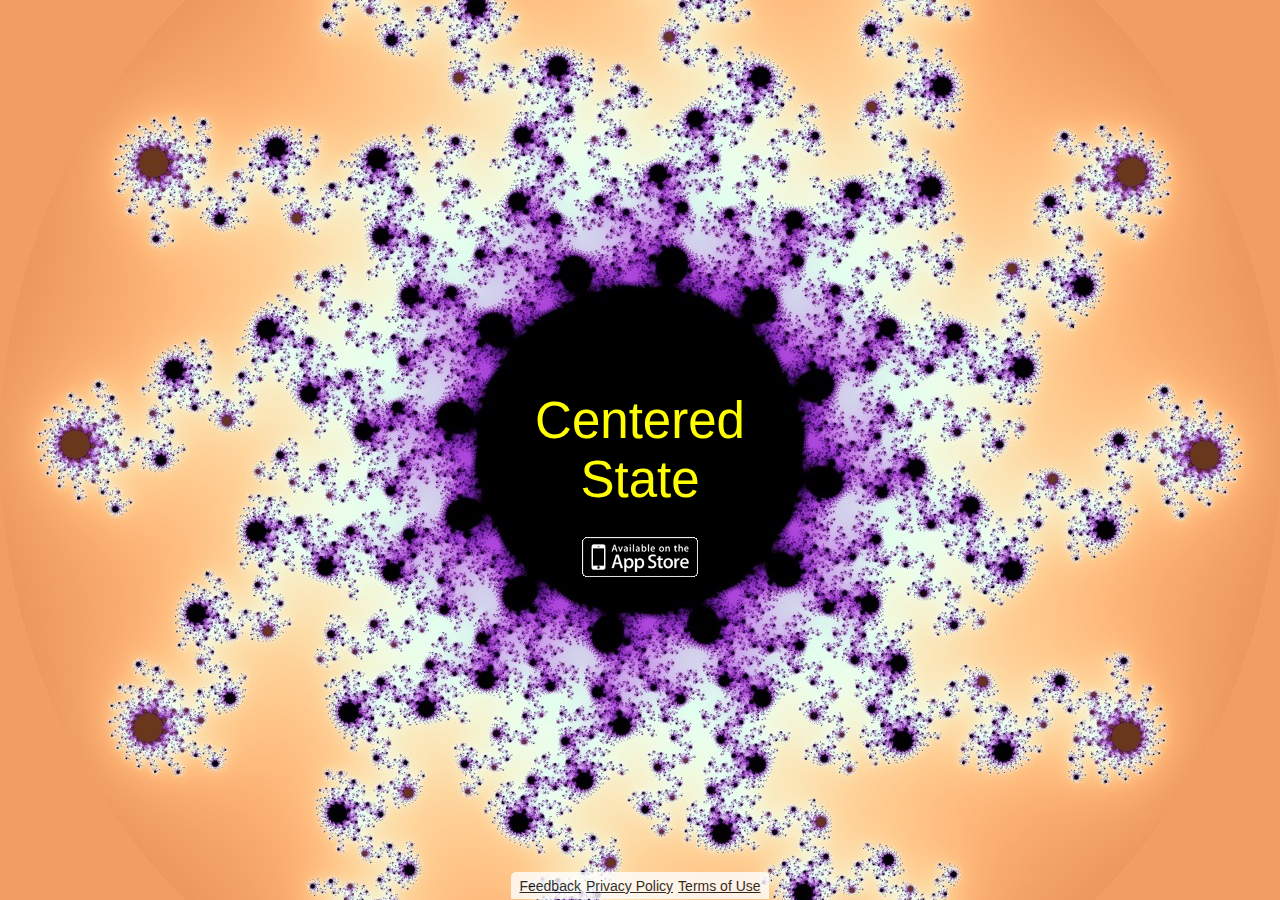
<file: index.html>
<!DOCTYPE html>
<!-- saved from url=(0025)http://centeredstate.com/ -->
<html><head profile="http://www.w3.org/2005/10/profile"><meta http-equiv="Content-Type" content="text/html; charset=UTF-8">
<meta name="viewport" content="width=device-width; initial-scale=0.6; maximum-scale=1.0; user-scalable=1;">
<link rel="icon" type="image/ico" href="http://centeredstate.com/favicon.ico">
<title>CenteredState - World's best app for staying relaxed and stress free - Need a break? Get CenteredState!</title>
<link href="./index_files/style.css" rel="stylesheet">

</head>
<body>
    <table id="tableMain">
	<tbody><tr id="rowMain"><td><div id="normalizer">
		<div id="logo">
			<div>Centered</div>
			<div>State</div>
		</div>
		<div id="link"><a href="https://itunes.apple.com/us/app/centeredstate-hypnotic-breathing/id663976934?mt=8&amp;uo=4" target="itunes_store"><img src="./index_files/badge_appstore-lrg.gif" alt="CenteredState - Hypnotic Breathing" style="border: 0;"></a></div>
	</div></td></tr>
	<tr id="rowFooter"><td><div id="normalizer">
		<div><a href="http://goo.gl/nb7yQ">Feedback</a></div>
		<div><a href="Home/Privacy/index.html">Privacy Policy</a></div>
		<div><a href="Home/Terms/index.html">Terms of Use</a></div>		
	</div></td></tr>
    </tbody></table>
<script async="" src="./index_files/analytics.js"></script><script>
    (function (i, s, o, g, r, a, m) {
        i['GoogleAnalyticsObject'] = r; i[r] = i[r] || function () {
            (i[r].q = i[r].q || []).push(arguments)
        }, i[r].l = 1 * new Date(); a = s.createElement(o),
        m = s.getElementsByTagName(o)[0]; a.async = 1; a.src = g; m.parentNode.insertBefore(a, m)
    })(window, document, 'script', '//www.google-analytics.com/analytics.js', 'ga');

    ga('create', 'UA-42232274-1', 'centeredstate.com');
    ga('send', 'pageview');

</script>


</body></html>
</file>
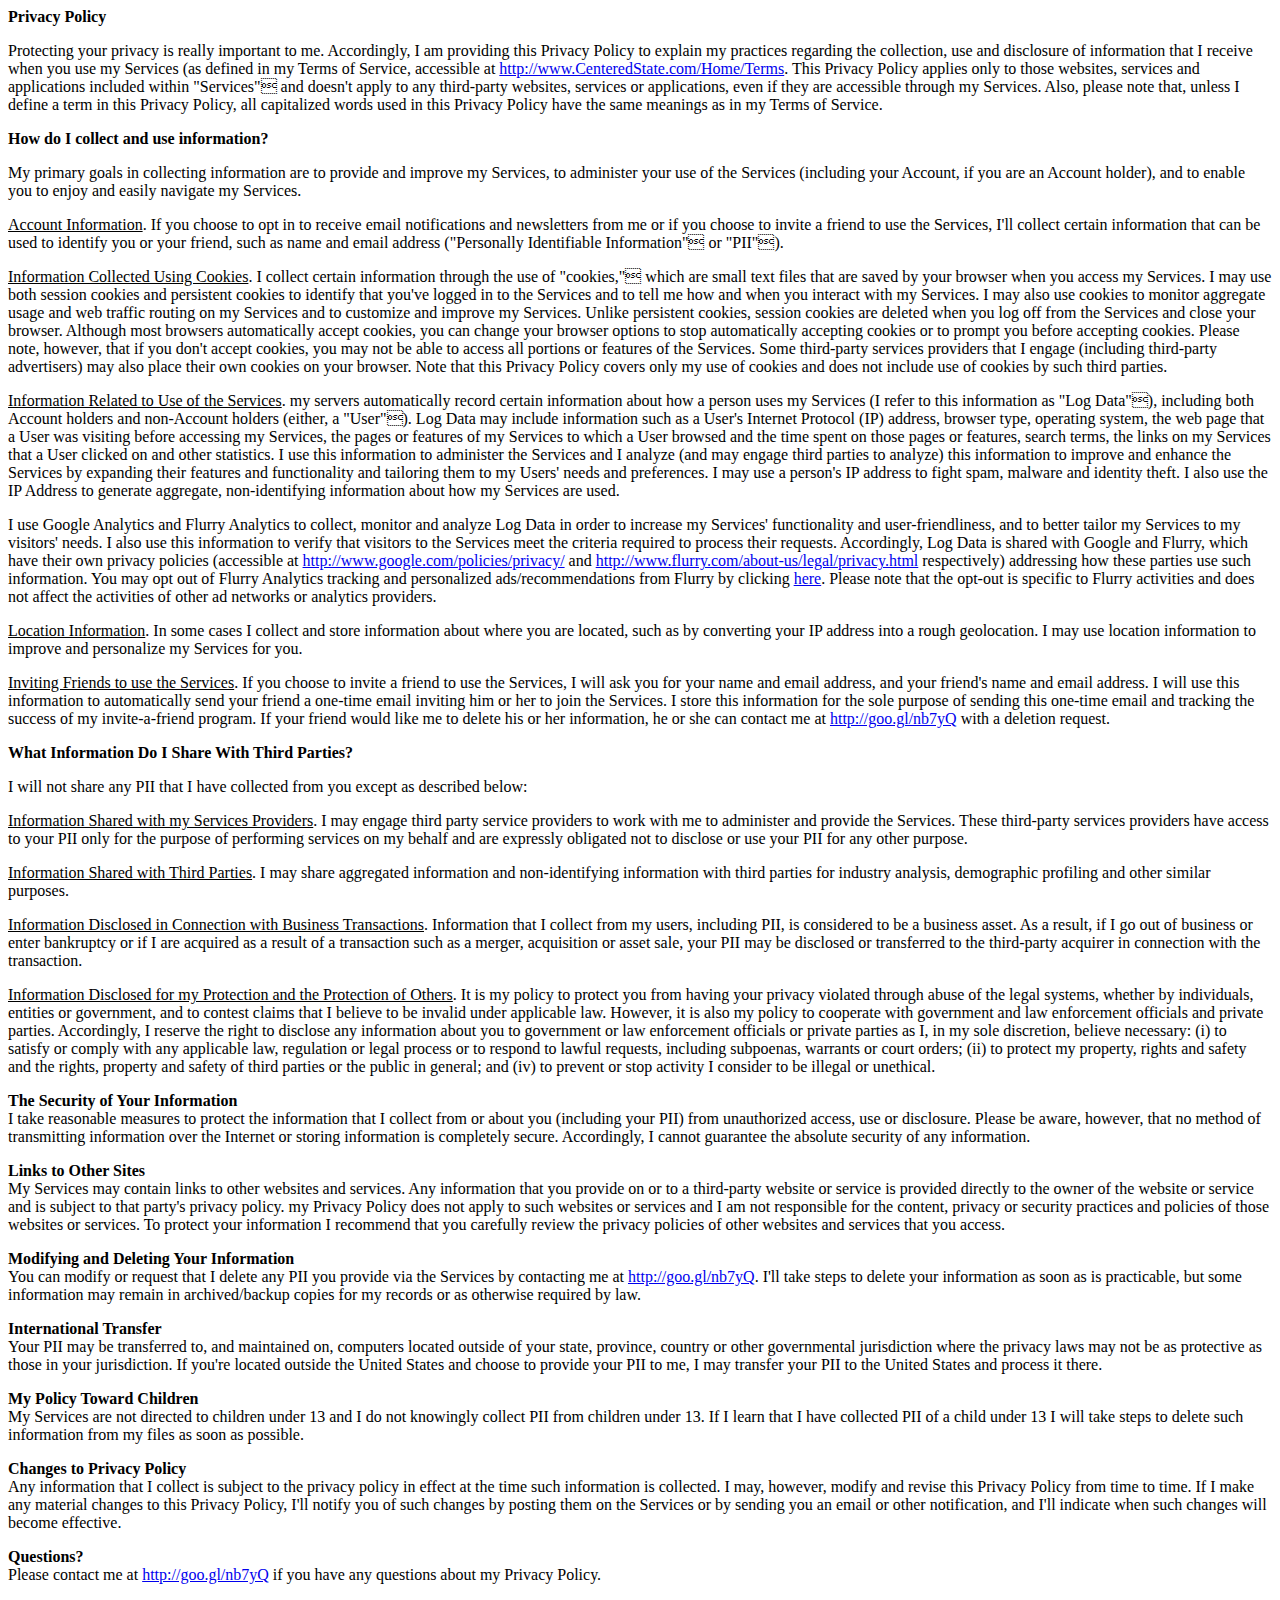
<file: Home/Privacy/index.html>
<!DOCTYPE html PUBLIC "-//W3C//DTD HTML 4.01//EN" "http://www.w3.org/TR/html4/strict.dtd">
<!-- saved from url=(0037)http://centeredstate.com/Home/Privacy -->
<html><head><meta http-equiv="Content-Type" content="text/html; charset=UTF-8">
  
  <meta http-equiv="Content-Style-Type" content="text/css">
  <title></title>
  <meta name="Generator" content="Cocoa HTML Writer">
  <meta name="CocoaVersion" content="1187.37">
  <style type="text/css">
    p.p1 {margin: 0.0px 0.0px 16.0px 0.0px; font: 16.0px 'Helvetica Neue'; background-color: #ffffff}
    p.p2 {margin: 0.0px 0.0px 16.0px 0.0px; font: 16.0px 'Helvetica Neue Light'; background-color: #ffffff}
    span.s1 {text-decoration: underline}
    span.s2 {background-color: transparent}
    span.s3 {font: 16.0px 'Helvetica Neue'}
  </style>
</head>
<body>
<p class="p1"><b>Privacy Policy</b></p>
<p class="p2">Protecting your privacy is really important to me. Accordingly, I am providing this Privacy Policy to explain my practices regarding the collection, use and disclosure of information that I receive when you use my Services (as defined in my Terms of Service, accessible at <a href="http://www.centeredstate.com/Home/Terms">http://www.CenteredState.com/Home/Terms</a>. This Privacy Policy applies only to those websites, services and applications included within "Services" and doesn't apply to any third-party websites, services or applications, even if they are accessible through my Services. Also, please note that, unless I define a term in this Privacy Policy, all capitalized words used in this Privacy Policy have the same meanings as in my Terms of Service.</p>
<p class="p1"><b>How do I collect and use information?</b></p>
<p class="p2">My primary goals in collecting information are to provide and improve my Services, to administer your use of the Services (including your Account, if you are an Account holder), and to enable you to enjoy and easily navigate my Services.</p>
<p class="p2"><span class="s1">Account Information</span>. If you choose to opt in to receive email notifications and newsletters from me or if you choose to invite a friend to use the Services, I'll collect certain information that can be used to identify you or your friend, such as name and email address ("Personally Identifiable Information" or "PII").</p>
<p class="p2"><span class="s1">Information Collected Using Cookies</span>. I collect certain information through the use of "cookies," which are small text files that are saved by your browser when you access my Services. I may use both session cookies and persistent cookies to identify that you've logged in to the Services and to tell me how and when you interact with my Services. I may also use cookies to monitor aggregate usage and web traffic routing on my Services and to customize and improve my Services. Unlike persistent cookies, session cookies are deleted when you log off from the Services and close your browser. Although most browsers automatically accept cookies, you can change your browser options to stop automatically accepting cookies or to prompt you before accepting cookies. Please note, however, that if you don't accept cookies, you may not be able to access all portions or features of the Services. Some third-party services providers that I engage (including third-party advertisers) may also place their own cookies on your browser. Note that this Privacy Policy covers only my use of cookies and does not include use of cookies by such third parties.</p>
<p class="p2"><span class="s1">Information Related to Use of the Services</span>. my servers automatically record certain information about how a person uses my Services (I refer to this information as "Log Data"), including both Account holders and non-Account holders (either, a "User"). Log Data may include information such as a User's Internet Protocol (IP) address, browser type, operating system, the web page that a User was visiting before accessing my Services, the pages or features of my Services to which a User browsed and the time spent on those pages or features, search terms, the links on my Services that a User clicked on and other statistics. I use this information to administer the Services and I analyze (and may engage third parties to analyze) this information to improve and enhance the Services by expanding their features and functionality and tailoring them to my Users' needs and preferences. I may use a person's IP address to fight spam, malware and identity theft. I also use the IP Address to generate aggregate, non-identifying information about how my Services are used.</p>
<p class="p2">I use Google Analytics and Flurry Analytics to collect, monitor and analyze Log Data in order to increase my Services' functionality and user-friendliness, and to better tailor my Services to my visitors' needs. I also use this information to verify that visitors to the Services meet the criteria required to process their requests. Accordingly, Log Data is shared with Google and Flurry, which have their own privacy policies (accessible at <a href="http://www.google.com/policies/privacy/">http://www.google.com/policies/privacy/</a> and <a href="http://www.flurry.com/about-us/legal/privacy.html">http://www.flurry.com/about-us/legal/privacy.html</a> respectively) addressing how these parties use such information. You may opt out of Flurry Analytics tracking and personalized ads/recommendations from Flurry by clicking <a href="http://www.flurry.com/resources/privacy.html">here</a>. Please note that the opt-out is specific to Flurry activities and does not affect the activities of other ad networks or analytics providers.</p>
<p class="p2"><span class="s1">Location Information</span>. In some cases I collect and store information about where you are located, such as by converting your IP address into a rough geolocation. I may use location information to improve and personalize my Services for you.</p>
<p class="p2"><span class="s1">Inviting Friends to use the Services</span>. If you choose to invite a friend to use the Services, I will ask you for your name and email address, and your friend's name and email address. I will use this information to automatically send your friend a one-time email inviting him or her to join the Services. I store this information for the sole purpose of sending this one-time email and tracking the success of my invite-a-friend program. If your friend would like me to delete his or her information, he or she can contact me at <a href="http://goo.gl/nb7yQ"><span class="s2">http://goo.gl/nb7yQ</span></a><span class="s2"> </span>with a deletion request.</p>
<p class="p1"><b>What Information Do I Share With Third Parties?</b></p>
<p class="p2">I will not share any PII that I have collected from you except as described below:</p>
<p class="p2"><span class="s1">Information Shared with my Services Providers</span>. I may engage third party service providers to work with me to administer and provide the Services. These third-party services providers have access to your PII only for the purpose of performing services on my behalf and are expressly obligated not to disclose or use your PII for any other purpose.</p>
<p class="p2"><span class="s1">Information Shared with Third Parties</span>. I may share aggregated information and non-identifying information with third parties for industry analysis, demographic profiling and other similar purposes.</p>
<p class="p2"><span class="s1">Information Disclosed in Connection with Business Transactions</span>. Information that I collect from my users, including PII, is considered to be a business asset. As a result, if I go out of business or enter bankruptcy or if I are acquired as a result of a transaction such as a merger, acquisition or asset sale, your PII may be disclosed or transferred to the third-party acquirer in connection with the transaction.</p>
<p class="p2"><span class="s1">Information Disclosed for my Protection and the Protection of Others</span>. It is my policy to protect you from having your privacy violated through abuse of the legal systems, whether by individuals, entities or government, and to contest claims that I believe to be invalid under applicable law. However, it is also my policy to cooperate with government and law enforcement officials and private parties. Accordingly, I reserve the right to disclose any information about you to government or law enforcement officials or private parties as I, in my sole discretion, believe necessary: (i) to satisfy or comply with any applicable law, regulation or legal process or to respond to lawful requests, including subpoenas, warrants or court orders; (ii) to protect my property, rights and safety and the rights, property and safety of third parties or the public in general; and (iv) to prevent or stop activity I consider to be illegal or unethical.</p>
<p class="p2"><span class="s3"><b>The Security of Your Information</b></span><br>
I take reasonable measures to protect the information that I collect from or about you (including your PII) from unauthorized access, use or disclosure. Please be aware, however, that no method of transmitting information over the Internet or storing information is completely secure. Accordingly, I cannot guarantee the absolute security of any information.</p>
<p class="p2"><span class="s3"><b>Links to Other Sites</b></span><br>
My Services may contain links to other websites and services. Any information that you provide on or to a third-party website or service is provided directly to the owner of the website or service and is subject to that party's privacy policy. my Privacy Policy does not apply to such websites or services and I am not responsible for the content, privacy or security practices and policies of those websites or services. To protect your information I recommend that you carefully review the privacy policies of other websites and services that you access.</p>
<p class="p2"><span class="s3"><b>Modifying and Deleting Your Information</b></span><br>
You can modify or request that I delete any PII you provide via the Services by contacting me at <a href="http://goo.gl/nb7yQ"><span class="s2">http://goo.gl/nb7yQ</span></a><span class="s2">.</span> I'll take steps to delete your information as soon as is practicable, but some information may remain in archived/backup copies for my records or as otherwise required by law.</p>
<p class="p2"><span class="s3"><b>International Transfer</b></span><br>
Your PII may be transferred to, and maintained on, computers located outside of your state, province, country or other governmental jurisdiction where the privacy laws may not be as protective as those in your jurisdiction. If you're located outside the United States and choose to provide your PII to me, I may transfer your PII to the United States and process it there.</p>
<p class="p2"><span class="s3"><b>My Policy Toward Children</b></span><br>
My Services are not directed to children under 13 and I do not knowingly collect PII from children under 13. If I learn that I have collected PII of a child under 13 I will take steps to delete such information from my files as soon as possible.</p>
<p class="p2"><span class="s3"><b>Changes to Privacy Policy</b></span><br>
Any information that I collect is subject to the privacy policy in effect at the time such information is collected. I may, however, modify and revise this Privacy Policy from time to time. If I make any material changes to this Privacy Policy, I'll notify you of such changes by posting them on the Services or by sending you an email or other notification, and I'll indicate when such changes will become effective.</p>
<p class="p2"><span class="s3"><b>Questions?</b></span><br>
Please contact me at <a href="http://goo.gl/nb7yQ"><span class="s2">http://goo.gl/nb7yQ</span></a> if you have any questions about my Privacy Policy.</p>
<script async="" src="./index_files/analytics.js"></script><script>
  (function(i,s,o,g,r,a,m){i['GoogleAnalyticsObject']=r;i[r]=i[r]||function(){
  (i[r].q=i[r].q||[]).push(arguments)},i[r].l=1*new Date();a=s.createElement(o),
  m=s.getElementsByTagName(o)[0];a.async=1;a.src=g;m.parentNode.insertBefore(a,m)
  })(window,document,'script','//www.google-analytics.com/analytics.js','ga');

  ga('create', 'UA-42232274-1', 'centeredstate.com');
  ga('send', 'pageview');

</script>



</body></html>
</file>
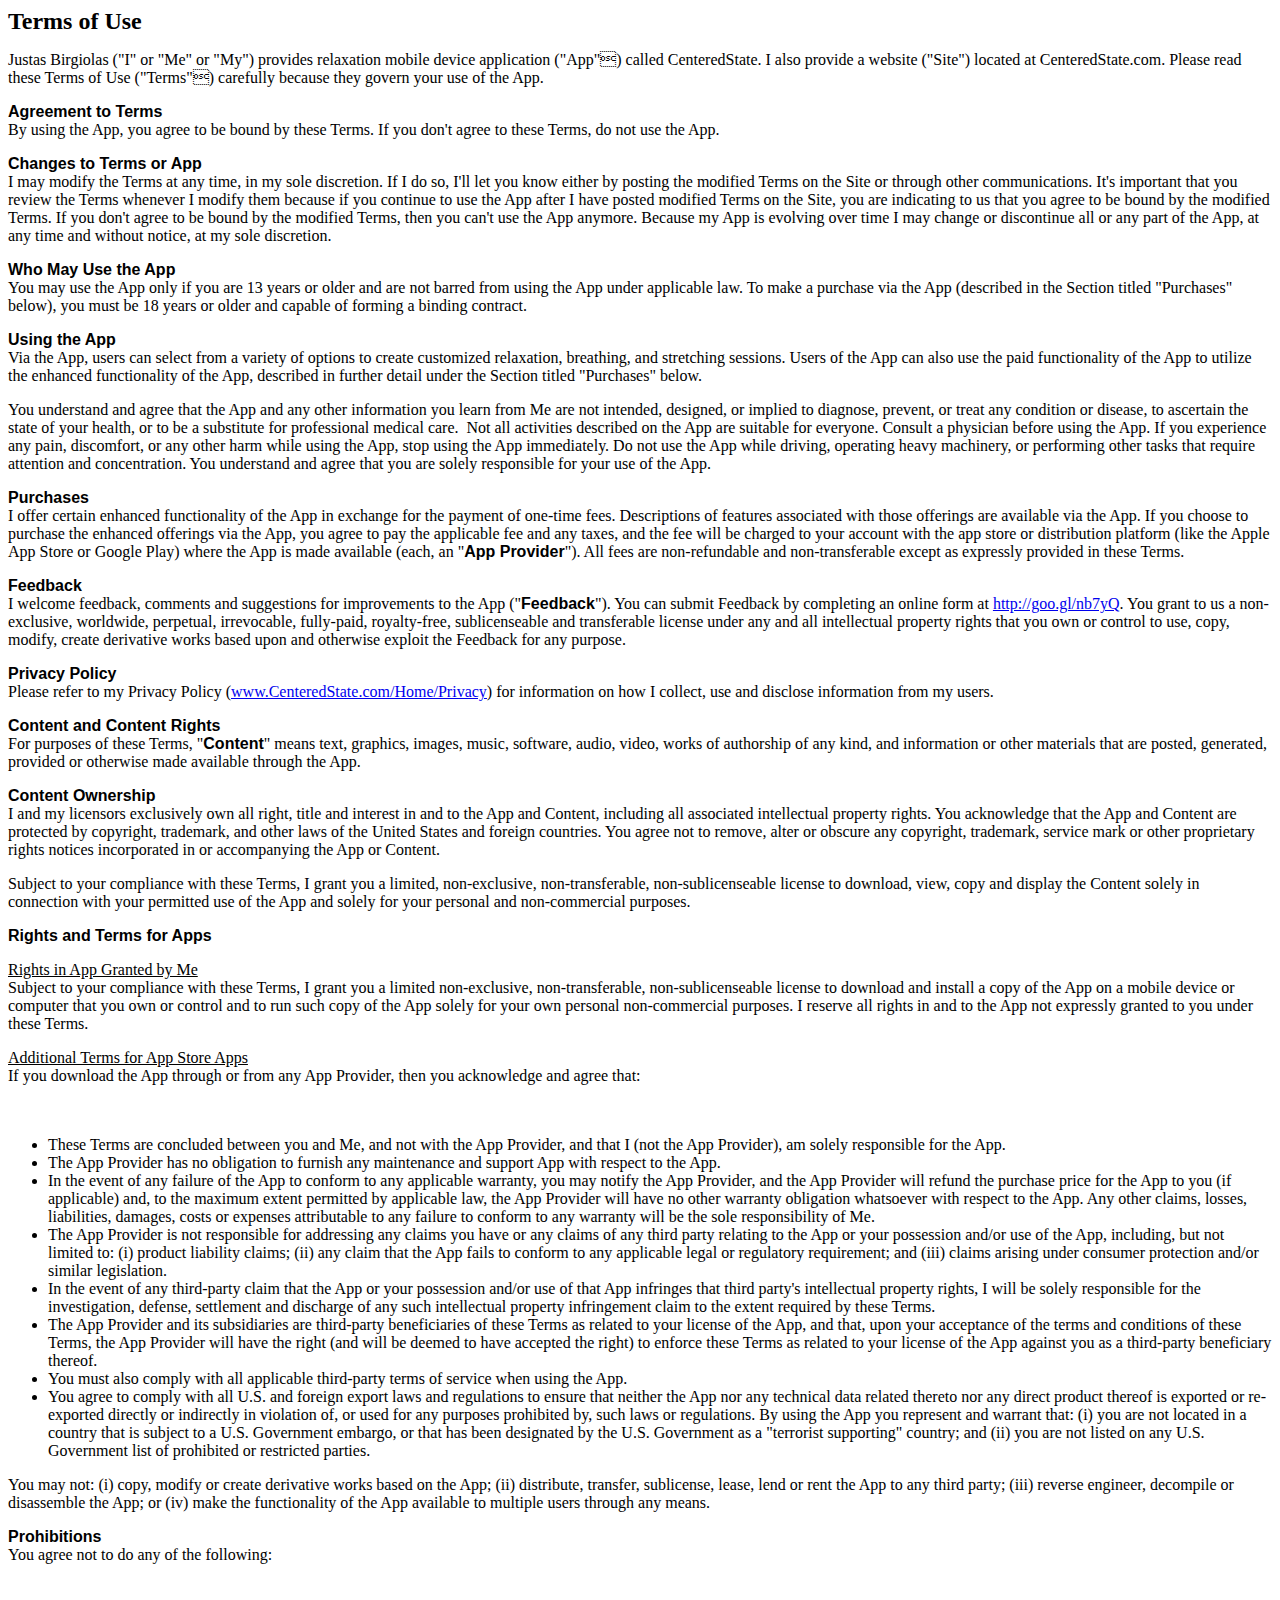
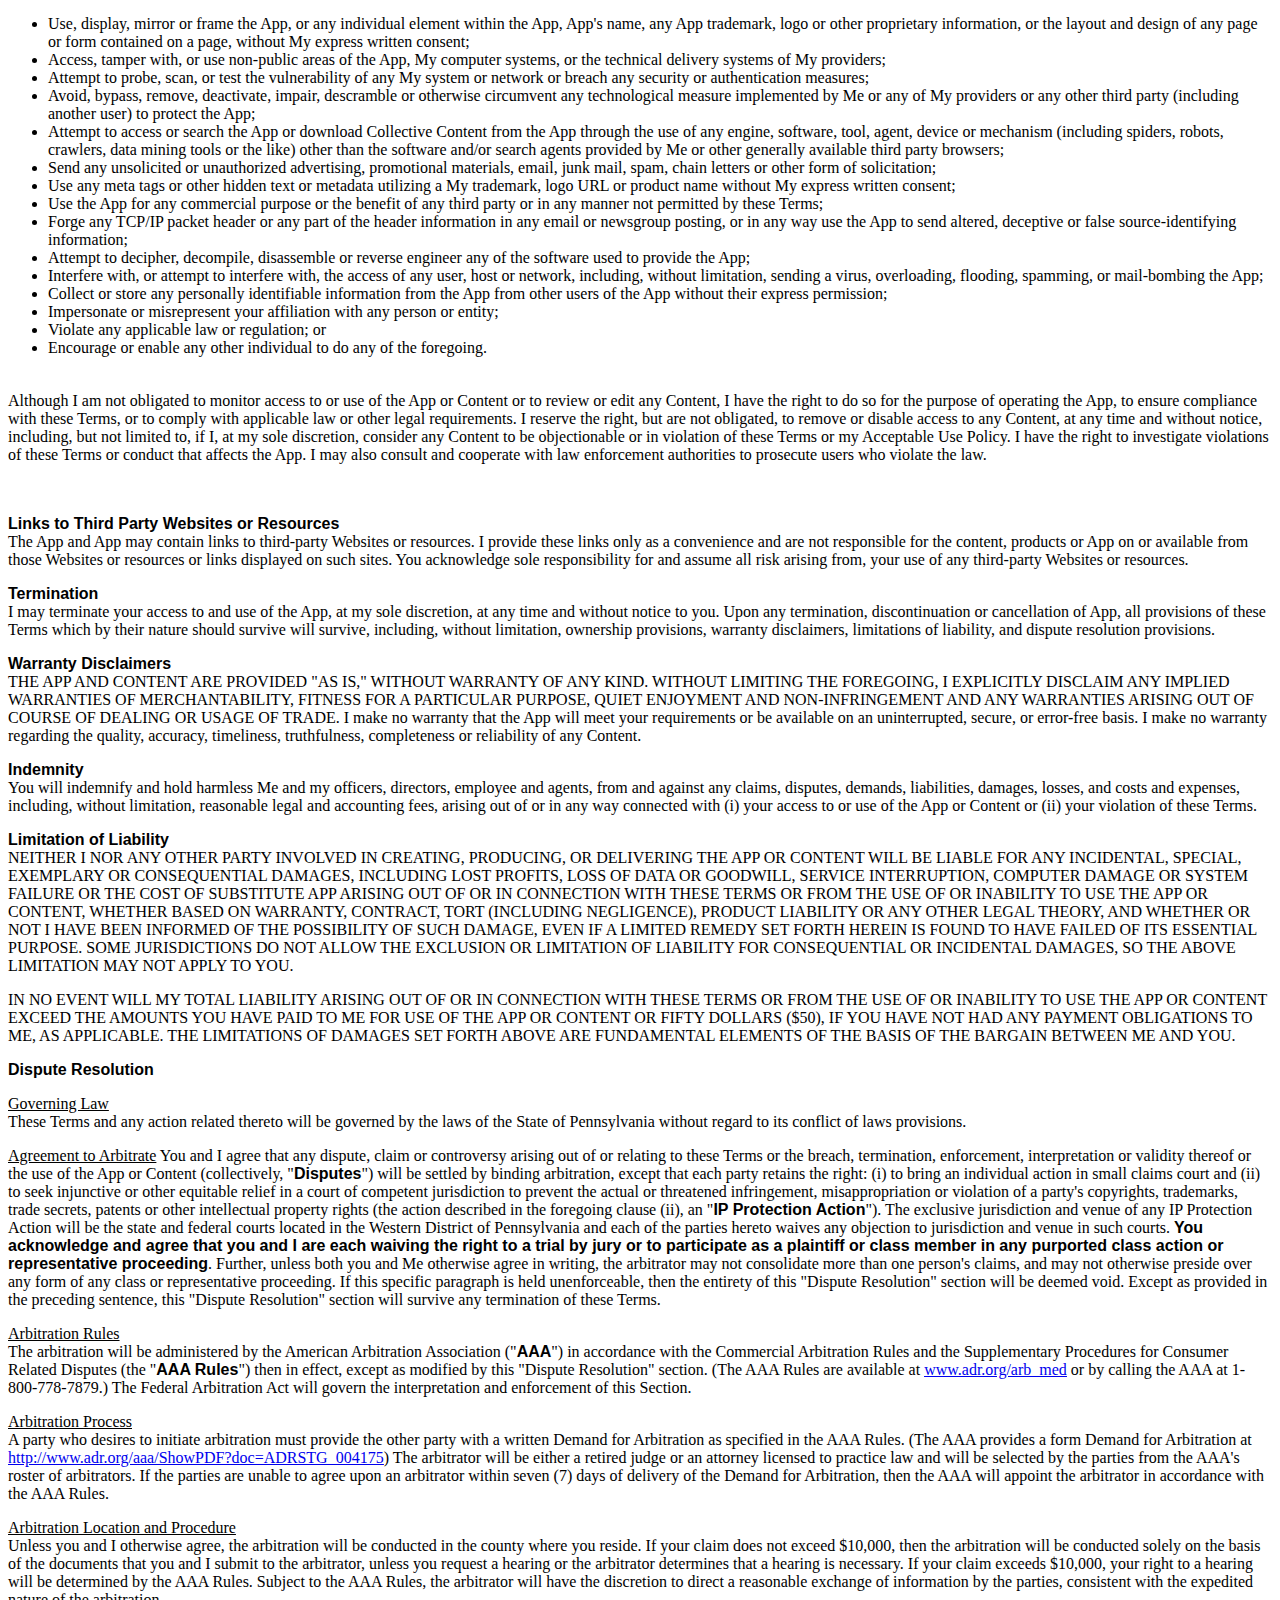
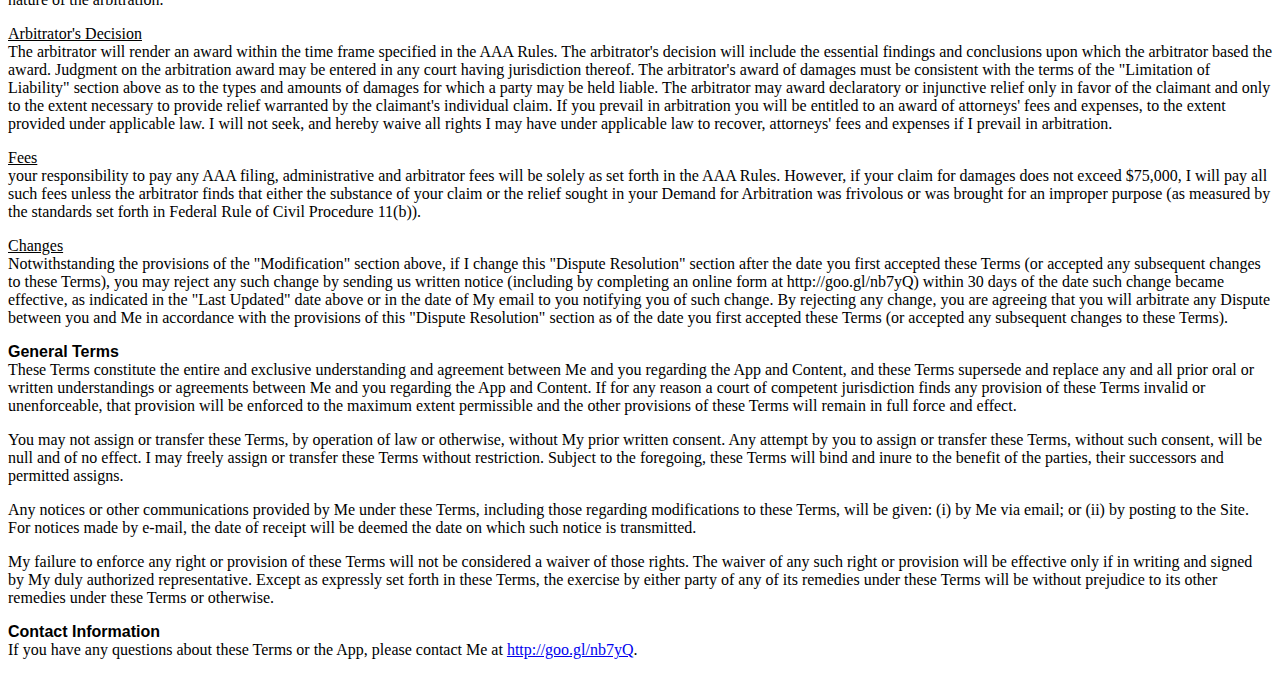
<file: Home/Terms/index.html>
<!DOCTYPE html PUBLIC "-//W3C//DTD HTML 4.01//EN" "http://www.w3.org/TR/html4/strict.dtd">
<!-- saved from url=(0035)http://centeredstate.com/Home/Terms -->
<html><head><meta http-equiv="Content-Type" content="text/html; charset=UTF-8">
  
  <meta http-equiv="Content-Style-Type" content="text/css">
  <title></title>
  <meta name="Generator" content="Cocoa HTML Writer">
  <meta name="CocoaVersion" content="1187.37">
  <style type="text/css">
    p.p1 {margin: 0.0px 0.0px 16.0px 0.0px; font: 24.0px Times; background-color: #ffffff}
    p.p2 {margin: 0.0px 0.0px 16.0px 0.0px; font: 16.0px Times}
    p.p3 {margin: 0.0px 0.0px 16.0px 0.0px; font: 16.0px Times; background-color: #ffffff}
    p.p4 {margin: 0.0px 0.0px 16.0px 0.0px; font: 16.0px Helvetica; background-color: #ffffff}
    p.p5 {margin: 0.0px 0.0px 16.0px 0.0px; font: 16.0px Times; background-color: #ffffff; min-height: 19.0px}
    p.p7 {margin: 0.0px 0.0px 0.0px 0.0px; font: 16.0px Times; background-color: #ffffff; min-height: 19.0px}
    li.li6 {margin: 0.0px 0.0px 0.0px 0.0px; font: 16.0px Times; background-color: #ffffff}
    span.s1 {font: 16.0px Helvetica}
    span.s2 {text-decoration: underline ; color: #0000ee}
    span.s3 {text-decoration: underline}
    ul.ul1 {list-style-type: disc}
  </style>
</head>
<body>
<p class="p1"><b>Terms of Use</b></p>
<p class="p2">Justas Birgiolas ("I" or "Me" or "My") provides relaxation mobile device application ("App") called CenteredState. I also provide a website ("Site") located at CenteredState.com. Please read these Terms of Use ("Terms") carefully because they govern your use of the App.</p>
<p class="p3"><span class="s1"><b>Agreement to Terms</b></span><br>
By using the App, you agree to be bound by these Terms. If you don't agree to these Terms, do not use the App.</p>
<p class="p3"><span class="s1"><b>Changes to Terms or App</b></span><br>
I may modify the Terms at any time, in my sole discretion. If I do so, I'll let you know either by posting the modified Terms on the Site or through other communications. It's important that you review the Terms whenever I modify them because if you continue to use the App after I have posted modified Terms on the Site, you are indicating to us that you agree to be bound by the modified Terms. If you don't agree to be bound by the modified Terms, then you can't use the App anymore. Because my App is evolving over time I may change or discontinue all or any part of the App, at any time and without notice, at my sole discretion.</p>
<p class="p3"><span class="s1"><b>Who May Use the App</b></span><br>
You may use the App only if you are 13 years or older and are not barred from using the App under applicable law. To make a purchase via the App (described in the Section titled "Purchases" below), you must be 18 years or older and capable of forming a binding contract.</p>
<p class="p3"><span class="s1"><b>Using the App</b></span><br>
Via the App, users can select from a variety of options to create customized relaxation, breathing, and stretching sessions. Users of the App can also use the paid functionality of the App to utilize the enhanced functionality of the App, described in further detail under the Section titled "Purchases" below.</p>
<p class="p3">You understand and agree that the App and any other information you learn from Me are not intended, designed, or implied to diagnose, prevent,&nbsp;or treat any condition or disease, to ascertain the state of your health, or to be a substitute for professional medical care. &nbsp;Not all activities described on the App are suitable for everyone. Consult a physician before using the App. If you experience any pain, discomfort, or any other harm while using the App, stop using the App immediately. Do not use the App while driving, operating heavy machinery, or performing other tasks that require attention and concentration. You understand and agree that you are solely responsible for your use of the App.<span class="Apple-converted-space">&nbsp;</span></p>
<p class="p3"><span class="s1"><b>Purchases</b></span><br>
I offer certain enhanced functionality of the App in exchange for the payment of one-time fees. Descriptions of features associated with those offerings are available via the App. If you choose to purchase the enhanced offerings via the App, you agree to pay the applicable fee and any taxes, and the fee will be charged to your account with the app store or distribution platform (like the Apple App Store or Google Play) where the App is made available (each, an "<span class="s1"><b>App Provider</b></span>"). All fees are non-refundable and non-transferable except as expressly provided in these Terms.</p>
<p class="p3"><span class="s1"><b>Feedback</b></span><br>
I welcome feedback, comments and suggestions for improvements to the App ("<span class="s1"><b>Feedback</b></span>"). You can submit Feedback by completing an online form at <a href="http://goo.gl/nb7yQ">http://goo.gl/nb7yQ</a>. You grant to us a non-exclusive, worldwide, perpetual, irrevocable, fully-paid, royalty-free, sublicenseable and transferable license under any and all intellectual property rights that you own or control to use, copy, modify, create derivative works based upon and otherwise exploit the Feedback for any purpose.</p>
<p class="p3"><span class="s1"><b>Privacy Policy</b></span><br>
Please refer to my Privacy Policy (<a href="http://www.centeredstate.com/Home/Privacy"><span class="s2">www.CenteredState.com/Home/Privacy</span></a>) for information on how I collect, use and disclose information from my users.</p>
<p class="p3"><span class="s1"><b>Content and Content Rights</b></span><br>
For purposes of these Terms, "<span class="s1"><b>Content</b></span>" means text, graphics, images, music, software, audio, video, works of authorship of any kind, and information or other materials that are posted, generated, provided or otherwise made available through the App.</p>
<p class="p3"><span class="s1"><b>Content Ownership</b></span><br>
I and my licensors exclusively own all right, title and interest in and to the App and Content, including all associated intellectual property rights. You acknowledge that the App and Content are protected by copyright, trademark, and other laws of the United States and foreign countries. You agree not to remove, alter or obscure any copyright, trademark, service mark or other proprietary rights notices incorporated in or accompanying the App or Content.</p>
<p class="p3">Subject to your compliance with these Terms, I grant you a limited, non-exclusive, non-transferable, non-sublicenseable license to download, view, copy and display the Content solely in connection with your permitted use of the App and solely for your personal and non-commercial purposes.</p>
<p class="p4"><b>Rights and Terms for Apps</b></p>
<p class="p3"><span class="s3">Rights in App Granted by Me</span><br>
Subject to your compliance with these Terms, I grant you a limited non-exclusive, non-transferable, non-sublicenseable license to download and install a copy of the App on a mobile device or computer that you own or control and to run such copy of the App solely for your own personal non-commercial purposes. I reserve all rights in and to the App not expressly granted to you under these Terms.</p>
<p class="p3"><span class="s3">Additional Terms for App Store Apps</span><br>
If you download the App through or from any App Provider, then you acknowledge and agree that:</p>
<p class="p5"><br></p>
<ul class="ul1">
  <li class="li6">These Terms are concluded between you and Me, and not with the App Provider, and that I (not the App Provider), am solely responsible for the App.</li>
  <li class="li6">The App Provider has no obligation to furnish any maintenance and support App with respect to the App.</li>
  <li class="li6">In the event of any failure of the App to conform to any applicable warranty, you may notify the App Provider, and the App Provider will refund the purchase price for the App to you (if applicable) and, to the maximum extent permitted by applicable law, the App Provider will have no other warranty obligation whatsoever with respect to the App. Any other claims, losses, liabilities, damages, costs or expenses attributable to any failure to conform to any warranty will be the sole responsibility of Me.</li>
  <li class="li6">The App Provider is not responsible for addressing any claims you have or any claims of any third party relating to the App or your possession and/or use of the App, including, but not limited to: (i) product liability claims; (ii) any claim that the App fails to conform to any applicable legal or regulatory requirement; and (iii)&nbsp;claims arising under consumer protection and/or similar legislation.</li>
  <li class="li6">In the event of any third-party claim that the App or your possession and/or use of that App infringes that third party's intellectual property rights, I will be solely responsible for the investigation, defense, settlement and discharge of any such intellectual property infringement claim to the extent required by these Terms.</li>
  <li class="li6">The App Provider and its subsidiaries are third-party beneficiaries of these Terms as related to your license of the App, and that, upon your acceptance of the terms and conditions of these Terms, the App Provider will have the right (and will be deemed to have accepted the right) to enforce these Terms as related to your license of the App against you as a third-party beneficiary thereof.</li>
  <li class="li6">You must also comply with all applicable third-party terms of service when using the App.</li>
  <li class="li6">You agree to comply with all U.S. and foreign export laws and regulations to ensure that neither the App nor any technical data related thereto nor any direct product thereof is exported or re-exported directly or indirectly in violation of, or used for any purposes prohibited by, such laws or regulations. By using the App you represent and warrant that: (i) you are not located in a country that is subject to a U.S. Government embargo, or that has been designated by the U.S. Government as a "terrorist supporting" country; and (ii)&nbsp;you are not listed on any U.S. Government list of prohibited or restricted parties.</li>
</ul>
<p class="p3">You may not: (i) copy, modify or create derivative works based on the App; (ii)&nbsp;distribute, transfer, sublicense, lease, lend or rent the App to any third party; (iii)&nbsp;reverse engineer, decompile or disassemble the App; or (iv) make the functionality of the App available to multiple users through any means.</p>
<p class="p3"><span class="s1"><b>Prohibitions</b></span><br>
You agree not to do any of the following:</p>
<p class="p5"><br></p>
<ul class="ul1">
  <li class="li6">Use, display, mirror or frame the App, or any individual element within the App, App's name, any App trademark, logo or other proprietary information, or the layout and design of any page or form contained on a page, without My express written consent;</li>
  <li class="li6">Access, tamper with, or use non-public areas of the App, My computer systems, or the technical delivery systems of My providers;</li>
  <li class="li6">Attempt to probe, scan, or test the vulnerability of any My system or network or breach any security or authentication measures;</li>
  <li class="li6">Avoid, bypass, remove, deactivate, impair, descramble or otherwise circumvent any technological measure implemented by Me or any of My providers or any other third party (including another user) to protect the App;</li>
  <li class="li6">Attempt to access or search the App or download Collective Content from the App through the use of any engine, software, tool, agent, device or mechanism (including spiders, robots, crawlers, data mining tools or the like) other than the software and/or search agents provided by Me or other generally available third party browsers;</li>
  <li class="li6">Send any unsolicited or unauthorized advertising, promotional materials, email, junk mail, spam, chain letters or other form of solicitation;</li>
  <li class="li6">Use any meta tags or other hidden text or metadata utilizing a My trademark, logo URL or product name without My express written consent;</li>
  <li class="li6">Use the App for any commercial purpose or the benefit of any third party or in any manner not permitted by these Terms;</li>
  <li class="li6">Forge any TCP/IP packet header or any part of the header information in any email or newsgroup posting, or in any way use the App to send altered, deceptive or false source-identifying information;</li>
  <li class="li6">Attempt to decipher, decompile, disassemble or reverse engineer any of the software used to provide the App;</li>
  <li class="li6">Interfere with, or attempt to interfere with, the access of any user, host or network, including, without limitation, sending a virus, overloading, flooding, spamming, or mail-bombing the App;</li>
  <li class="li6">Collect or store any personally identifiable information from the App from other users of the App without their express permission;</li>
  <li class="li6">Impersonate or misrepresent your affiliation with any person or entity;</li>
  <li class="li6">Violate any applicable law or regulation; or</li>
  <li class="li6">Encourage or enable any other individual to do any of the foregoing.</li>
</ul>
<p class="p7"><br></p>
<p class="p3">Although I am not obligated to monitor access to or use of the App or Content or to review or edit any Content, I have the right to do so for the purpose of operating the App, to ensure compliance with these Terms, or to comply with applicable law or other legal requirements. I reserve the right, but are not obligated, to remove or disable access to any Content, at any time and without notice, including, but not limited to, if I, at my sole discretion, consider any Content to be objectionable or in violation of these Terms or my Acceptable Use Policy. I have the right to investigate violations of these Terms or conduct that affects the App. I may also consult and cooperate with law enforcement authorities to prosecute users who violate the law.</p>
<p class="p5"><br></p>
<p class="p3"><span class="s1"><b>Links to Third Party Websites or Resources</b></span><br>
The App and App may contain links to third-party Websites or resources. I provide these links only as a convenience and are not responsible for the content, products or App on or available from those Websites or resources or links displayed on such sites. You acknowledge sole responsibility for and assume all risk arising from, your use of any third-party Websites or resources.</p>
<p class="p3"><span class="s1"><b>Termination</b></span><br>
I may terminate your access to and use of the App, at my sole discretion, at any time and without notice to you. Upon any termination, discontinuation or cancellation of App, all provisions of these Terms which by their nature should survive will survive, including, without limitation, ownership provisions, warranty disclaimers, limitations of liability, and dispute resolution provisions.</p>
<p class="p3"><span class="s1"><b>Warranty Disclaimers</b></span><br>
THE APP AND CONTENT ARE PROVIDED "AS IS," WITHOUT WARRANTY OF ANY KIND. WITHOUT LIMITING THE FOREGOING, I EXPLICITLY DISCLAIM ANY IMPLIED WARRANTIES OF MERCHANTABILITY, FITNESS FOR A PARTICULAR PURPOSE, QUIET ENJOYMENT AND NON-INFRINGEMENT AND ANY WARRANTIES ARISING OUT OF COURSE OF DEALING OR USAGE OF TRADE. I make no warranty that the App will meet your requirements or be available on an uninterrupted, secure, or error-free basis. I make no warranty regarding the quality, accuracy, timeliness, truthfulness, completeness or reliability of any Content.</p>
<p class="p3"><span class="s1"><b>Indemnity</b></span><br>
You will indemnify and hold harmless Me and my officers, directors, employee and agents, from and against any claims, disputes, demands, liabilities, damages, losses, and costs and expenses, including, without limitation, reasonable legal and accounting fees, arising out of or in any way connected with (i) your access to or use of the App or Content or (ii) your violation of these Terms.</p>
<p class="p3"><span class="s1"><b>Limitation of Liability</b></span><br>
NEITHER I NOR ANY OTHER PARTY INVOLVED IN CREATING, PRODUCING, OR DELIVERING THE APP OR CONTENT WILL BE LIABLE FOR ANY INCIDENTAL, SPECIAL, EXEMPLARY OR CONSEQUENTIAL DAMAGES, INCLUDING LOST PROFITS, LOSS OF DATA OR GOODWILL, SERVICE INTERRUPTION, COMPUTER DAMAGE OR SYSTEM FAILURE OR THE COST OF SUBSTITUTE APP ARISING OUT OF OR IN CONNECTION WITH THESE TERMS OR FROM THE USE OF OR INABILITY TO USE THE APP OR CONTENT, WHETHER BASED ON WARRANTY, CONTRACT, TORT (INCLUDING NEGLIGENCE), PRODUCT LIABILITY OR ANY OTHER LEGAL THEORY, AND WHETHER OR NOT I HAVE BEEN INFORMED OF THE POSSIBILITY OF SUCH DAMAGE, EVEN IF A LIMITED REMEDY SET FORTH HEREIN IS FOUND TO HAVE FAILED OF ITS ESSENTIAL PURPOSE. SOME JURISDICTIONS DO NOT ALLOW THE EXCLUSION OR LIMITATION OF LIABILITY FOR CONSEQUENTIAL OR INCIDENTAL DAMAGES, SO THE ABOVE LIMITATION MAY NOT APPLY TO YOU.</p>
<p class="p3">IN NO EVENT WILL MY TOTAL LIABILITY ARISING OUT OF OR IN CONNECTION WITH THESE TERMS OR FROM THE USE OF OR INABILITY TO USE THE APP OR CONTENT EXCEED THE AMOUNTS YOU HAVE PAID TO ME FOR USE OF THE APP OR CONTENT OR FIFTY DOLLARS ($50), IF YOU HAVE NOT HAD ANY PAYMENT OBLIGATIONS TO ME, AS APPLICABLE. THE LIMITATIONS OF DAMAGES SET FORTH ABOVE ARE FUNDAMENTAL ELEMENTS OF THE BASIS OF THE BARGAIN BETWEEN ME AND YOU.</p>
<p class="p4"><b>Dispute Resolution</b></p>
<p class="p3"><span class="s3">Governing Law</span><br>
These Terms and any action related thereto will be governed by the laws of the State of Pennsylvania without regard to its conflict of laws provisions.</p>
<p class="p3"><span class="s3">Agreement to Arbitrate</span> You and I agree that any dispute, claim or controversy arising out of or relating to these Terms or the breach, termination, enforcement, interpretation or validity thereof or the use of the App or Content (collectively, "<span class="s1"><b>Disputes</b></span>") will be settled by binding arbitration, except that each party retains the right: (i) to bring an individual action in small claims court and (ii) to seek injunctive or other equitable relief in a court of competent jurisdiction to prevent the actual or threatened infringement, misappropriation or violation of a party's copyrights, trademarks, trade secrets, patents or other intellectual property rights (the action described in the foregoing clause (ii), an "<span class="s1"><b>IP Protection Action</b></span>"). The exclusive jurisdiction and venue of any IP Protection Action will be the state and federal courts located in the Western District of Pennsylvania and each of the parties hereto waives any objection to jurisdiction and venue in such courts. <span class="s1"><b>You acknowledge and agree that you and I are each waiving the right to a trial by jury or to participate as a plaintiff or class member in any purported class action or representative proceeding</b></span>. Further, unless both you and Me otherwise agree in writing, the arbitrator may not consolidate more than one person's claims, and may not otherwise preside over any form of any class or representative proceeding. If this specific paragraph is held unenforceable, then the entirety of this "Dispute Resolution" section will be deemed void. Except as provided in the preceding sentence, this "Dispute Resolution" section will survive any termination of these Terms.</p>
<p class="p3"><span class="s3">Arbitration Rules</span><br>
The arbitration will be administered by the American Arbitration Association ("<span class="s1"><b>AAA</b></span>") in accordance with the Commercial Arbitration Rules and the Supplementary Procedures for Consumer Related Disputes (the "<span class="s1"><b>AAA Rules</b></span>") then in effect, except as modified by this "Dispute Resolution" section. (The AAA Rules are available at <a href="http://www.adr.org/arb_med"><span class="s2">www.adr.org/arb_med</span></a> or by calling the AAA at 1-800-778-7879.) The Federal Arbitration Act will govern the interpretation and enforcement of this Section.</p>
<p class="p3"><span class="s3">Arbitration Process</span><br>
A party who desires to initiate arbitration must provide the other party with a written Demand for Arbitration as specified in the AAA Rules. (The AAA provides a form Demand for Arbitration at <a href="http://www.adr.org/aaa/ShowPDF?doc=ADRSTG_004175"><span class="s2">http://www.adr.org/aaa/ShowPDF?doc=ADRSTG_004175</span></a>) The arbitrator will be either a retired judge or an attorney licensed to practice law and will be selected by the parties from the AAA's roster of arbitrators. If the parties are unable to agree upon an arbitrator within seven (7) days of delivery of the Demand for Arbitration, then the AAA will appoint the arbitrator in accordance with the AAA Rules.</p>
<p class="p3"><span class="s3">Arbitration Location and Procedure</span><br>
Unless you and I otherwise agree, the arbitration will be conducted in the county where you reside. If your claim does not exceed $10,000, then the arbitration will be conducted solely on the basis of the documents that you and I submit to the arbitrator, unless you request a hearing or the arbitrator determines that a hearing is necessary. If your claim exceeds $10,000, your right to a hearing will be determined by the AAA Rules. Subject to the AAA Rules, the arbitrator will have the discretion to direct a reasonable exchange of information by the parties, consistent with the expedited nature of the arbitration.</p>
<p class="p3"><span class="s3">Arbitrator's Decision</span><br>
The arbitrator will render an award within the time frame specified in the AAA Rules. The arbitrator's decision will include the essential findings and conclusions upon which the arbitrator based the award. Judgment on the arbitration award may be entered in any court having jurisdiction thereof. The arbitrator's award of damages must be consistent with the terms of the "Limitation of Liability" section above as to the types and amounts of damages for which a party may be held liable. The arbitrator may award declaratory or injunctive relief only in favor of the claimant and only to the extent necessary to provide relief warranted by the claimant's individual claim. If you prevail in arbitration you will be entitled to an award of attorneys' fees and expenses, to the extent provided under applicable law. I will not seek, and hereby waive all rights I may have under applicable law to recover, attorneys' fees and expenses if I prevail in arbitration.</p>
<p class="p3"><span class="s3">Fees</span><br>
your responsibility to pay any AAA filing, administrative and arbitrator fees will be solely as set forth in the AAA Rules. However, if your claim for damages does not exceed $75,000, I will pay all such fees unless the arbitrator finds that either the substance of your claim or the relief sought in your Demand for Arbitration was frivolous or was brought for an improper purpose (as measured by the standards set forth in Federal Rule of Civil Procedure 11(b)).</p>
<p class="p3"><span class="s3">Changes</span><br>
Notwithstanding the provisions of the "Modification" section above, if I change this "Dispute Resolution" section after the date you first accepted these Terms (or accepted any subsequent changes to these Terms), you may reject any such change by sending us written notice (including by completing an online form at http://goo.gl/nb7yQ) within 30 days of the date such change became effective, as indicated in the "Last Updated" date above or in the date of My email to you notifying you of such change. By rejecting any change, you are agreeing that you will arbitrate any Dispute between you and Me in accordance with the provisions of this "Dispute Resolution" section as of the date you first accepted these Terms (or accepted any subsequent changes to these Terms).</p>
<p class="p3"><span class="s1"><b>General Terms</b></span><br>
These Terms constitute the entire and exclusive understanding and agreement between Me and you regarding the App and Content, and these Terms supersede and replace any and all prior oral or written understandings or agreements between Me and you regarding the App and Content. If for any reason a court of competent jurisdiction finds any provision of these Terms invalid or unenforceable, that provision will be enforced to the maximum extent permissible and the other provisions of these Terms will remain in full force and effect.</p>
<p class="p3">You may not assign or transfer these Terms, by operation of law or otherwise, without My prior written consent. Any attempt by you to assign or transfer these Terms, without such consent, will be null and of no effect. I may freely assign or transfer these Terms without restriction. Subject to the foregoing, these Terms will bind and inure to the benefit of the parties, their successors and permitted assigns.</p>
<p class="p3">Any notices or other communications provided by Me under these Terms, including those regarding modifications to these Terms, will be given: (i) by Me via email; or (ii) by posting to the Site. For notices made by e-mail, the date of receipt will be deemed the date on which such notice is transmitted.</p>
<p class="p3">My failure to enforce any right or provision of these Terms will not be considered a waiver of those rights. The waiver of any such right or provision will be effective only if in writing and signed by My duly authorized representative. Except as expressly set forth in these Terms, the exercise by either party of any of its remedies under these Terms will be without prejudice to its other remedies under these Terms or otherwise.</p>
<p class="p3"><span class="s1"><b>Contact Information</b></span><br>
If you have any questions about these Terms or the App, please contact Me at <a href="http://goo.gl/nb7yQ">http://goo.gl/nb7yQ</a>.</p>
<script async="" src="./index_files/analytics.js"></script><script>
  (function(i,s,o,g,r,a,m){i['GoogleAnalyticsObject']=r;i[r]=i[r]||function(){
  (i[r].q=i[r].q||[]).push(arguments)},i[r].l=1*new Date();a=s.createElement(o),
  m=s.getElementsByTagName(o)[0];a.async=1;a.src=g;m.parentNode.insertBefore(a,m)
  })(window,document,'script','//www.google-analytics.com/analytics.js','ga');

  ga('create', 'UA-42232274-1', 'centeredstate.com');
  ga('send', 'pageview');

</script>



</body></html>
</file>
<file: index_files/style.css>
html, body { width:100%; height:100%; border:0; margin:0; padding:0;}
a { color: black !important; }
body 
{     
    font-family: Helvetica Neue Light, HelveticaNeue-Light, Helvetica, Verdana, sans-serif;
    font-size: 18px;
    font-weight: 300;
 }
#tableMain 
{ 
    background-image: url("img/sun.jpeg");
    background-color: #F09E64;
    background-position: center center;
    background-repeat: no-repeat;
    height: 100%;
    text-align: center;
    width: 100%; 
    border-collapse: collapse;
}
#rowMain
{
    height:97%;
}
#rowFooter
{
    height:3%;
}
#rowMain #normalizer 
{ 
    display: inline-block;
    text-align: left;
    width: 285px;
}
#logo
{
    color: yellow;
    font-size: 51px;
    margin-bottom: 28px;
    margin-top: 101px;
    text-align: center;
}
#slogan
{
    text-align:center;
    color:white;
}
#link
{
    text-align:center;
}
#rowFooter td
{
    vertical-align:bottom;
}
#rowFooter #normalizer
{
    display: inline-block;
    text-align: center;
    background-color:white;
    opacity:0.8;
    border-top-left-radius:5px;
    border-top-right-radius:5px;
    padding: 3px 8px;
    text-align: center;
}
#rowFooter #normalizer div
{
    display: inline;
}
#rowFooter #normalizer a
{
    color: black;
    font-size: 14px;
}
</file>
